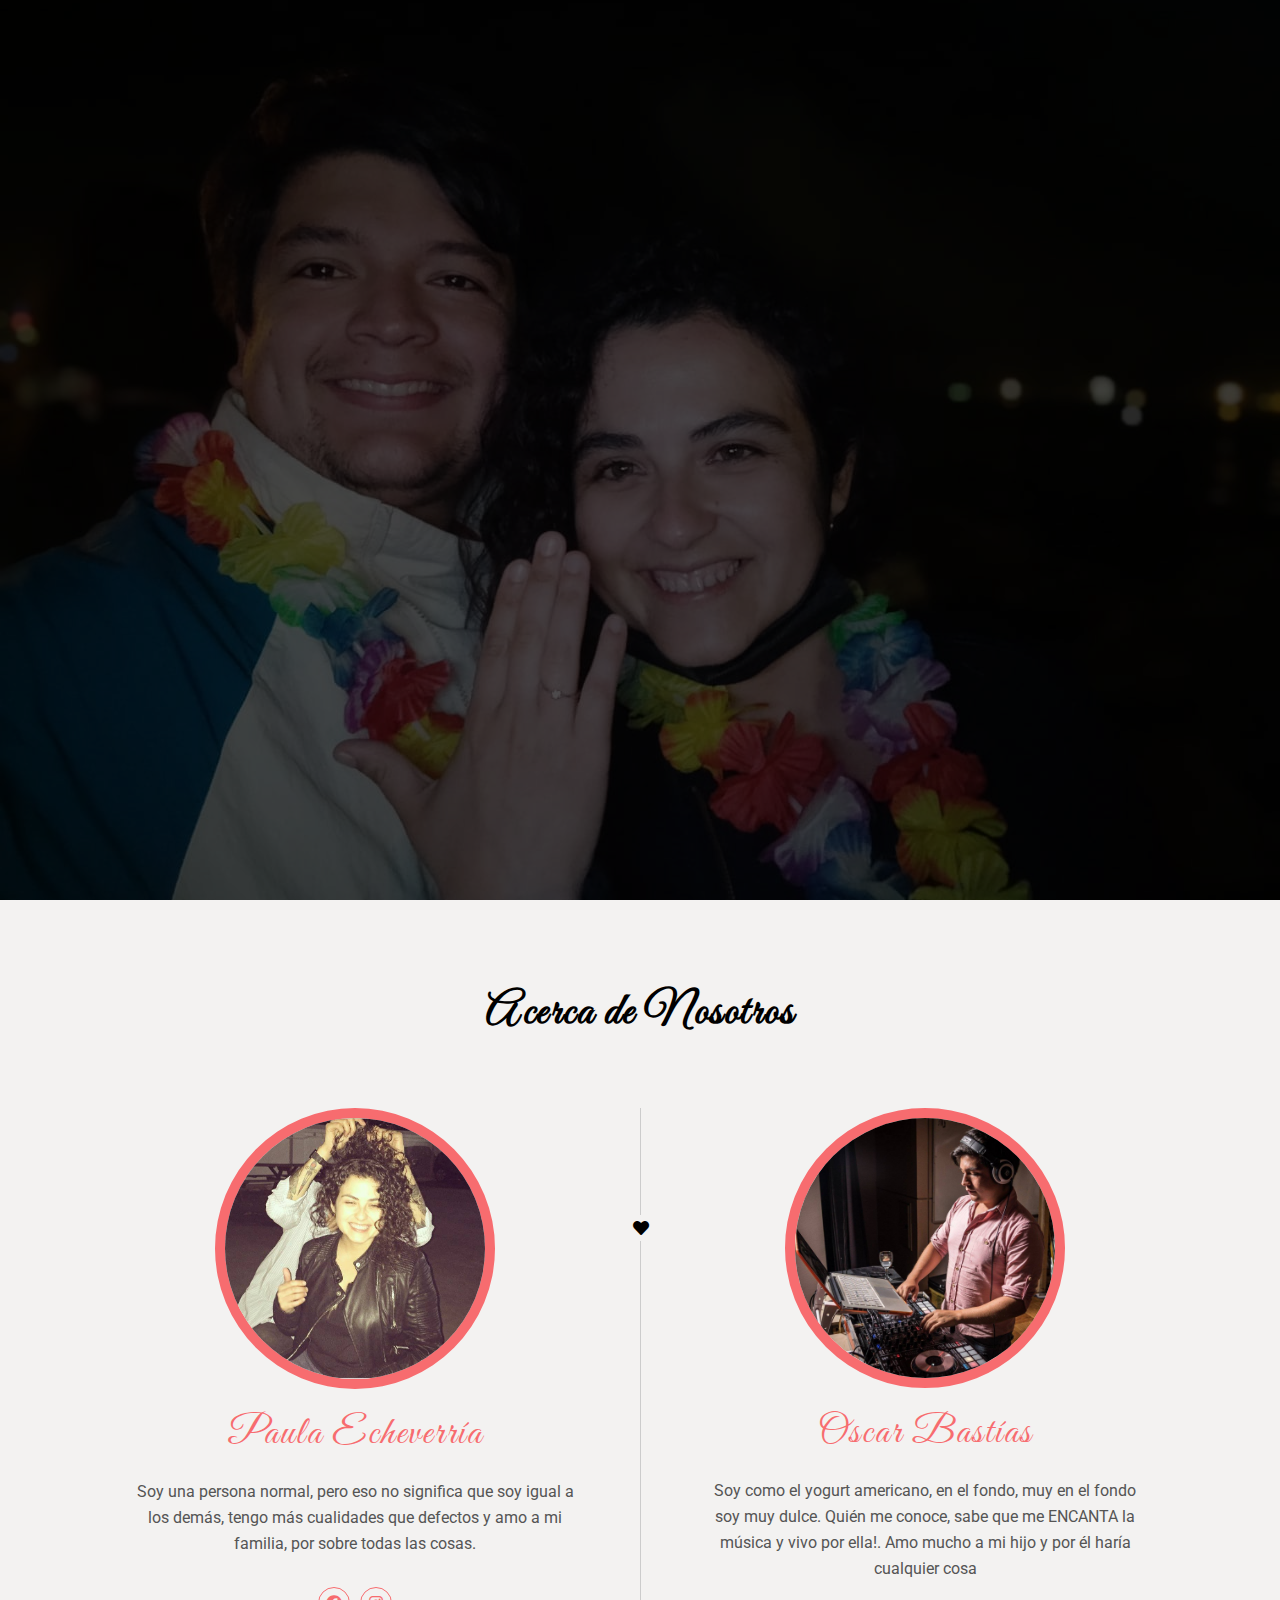
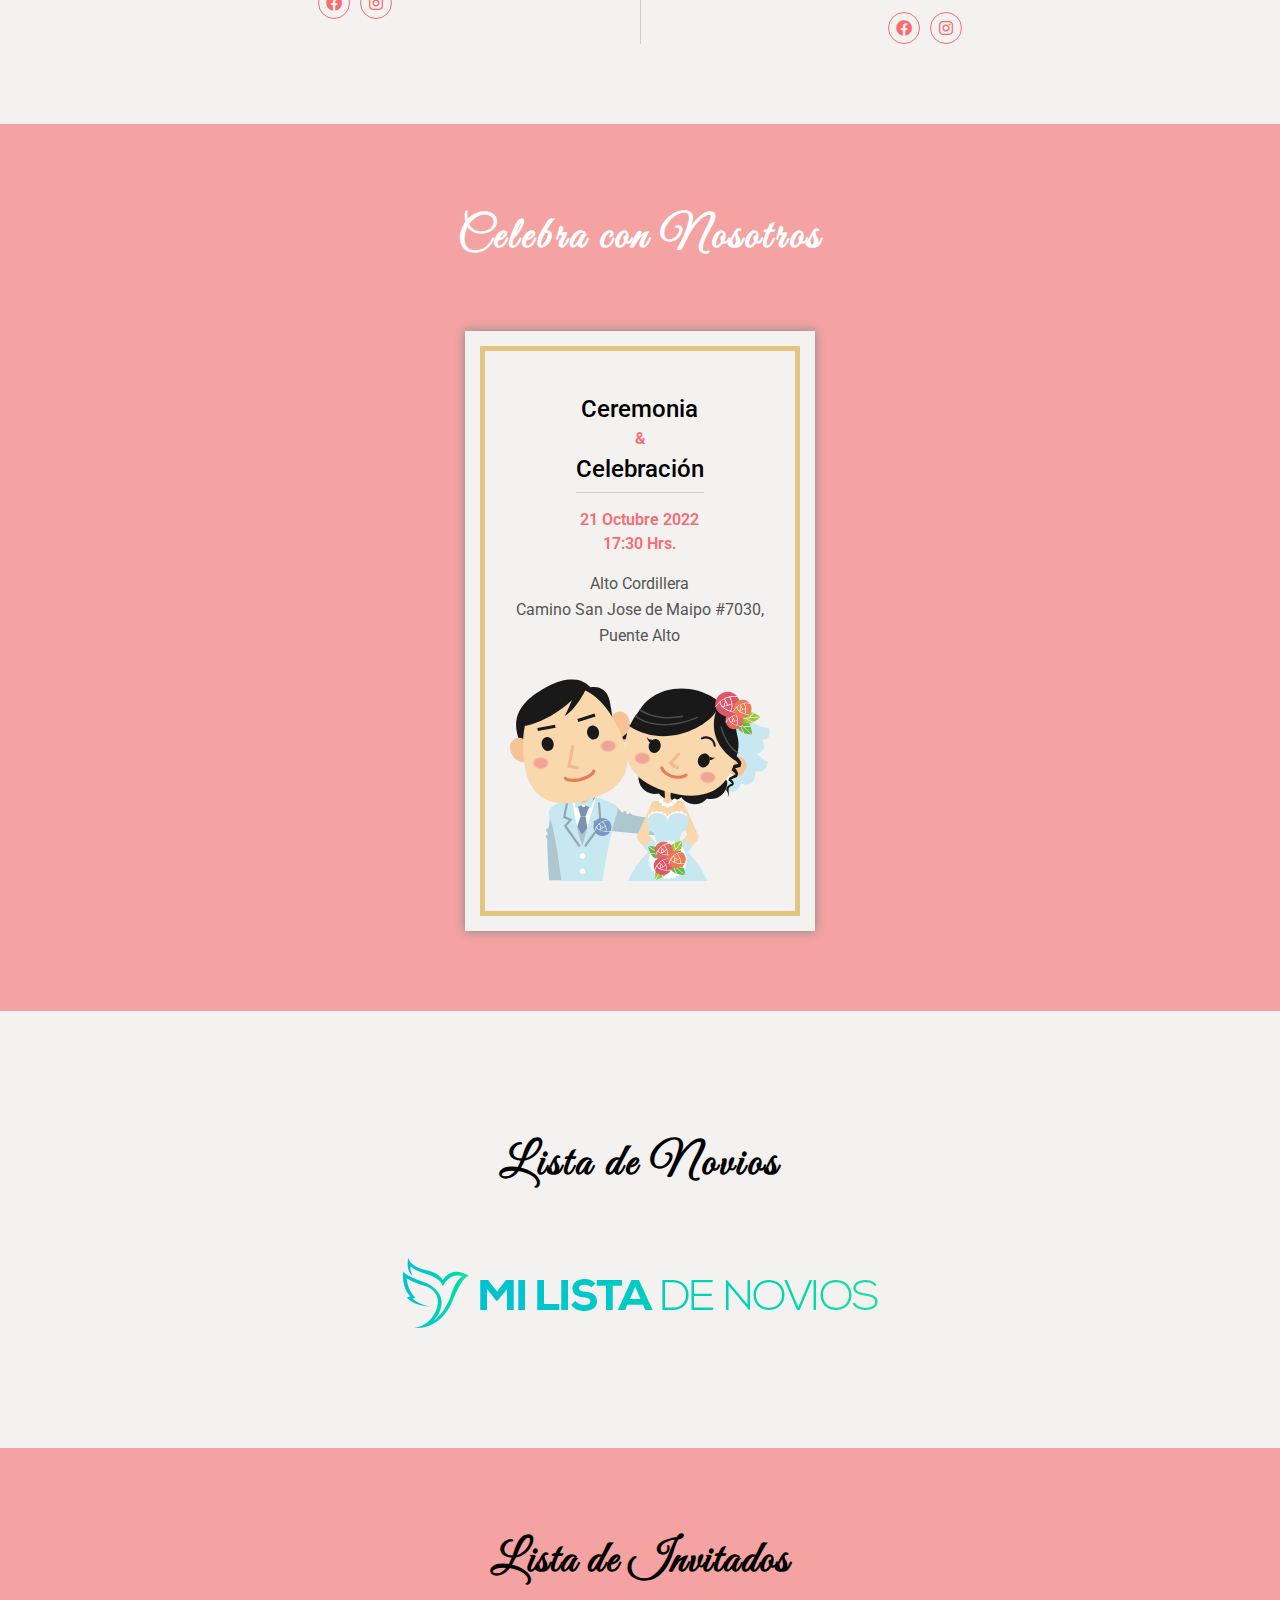
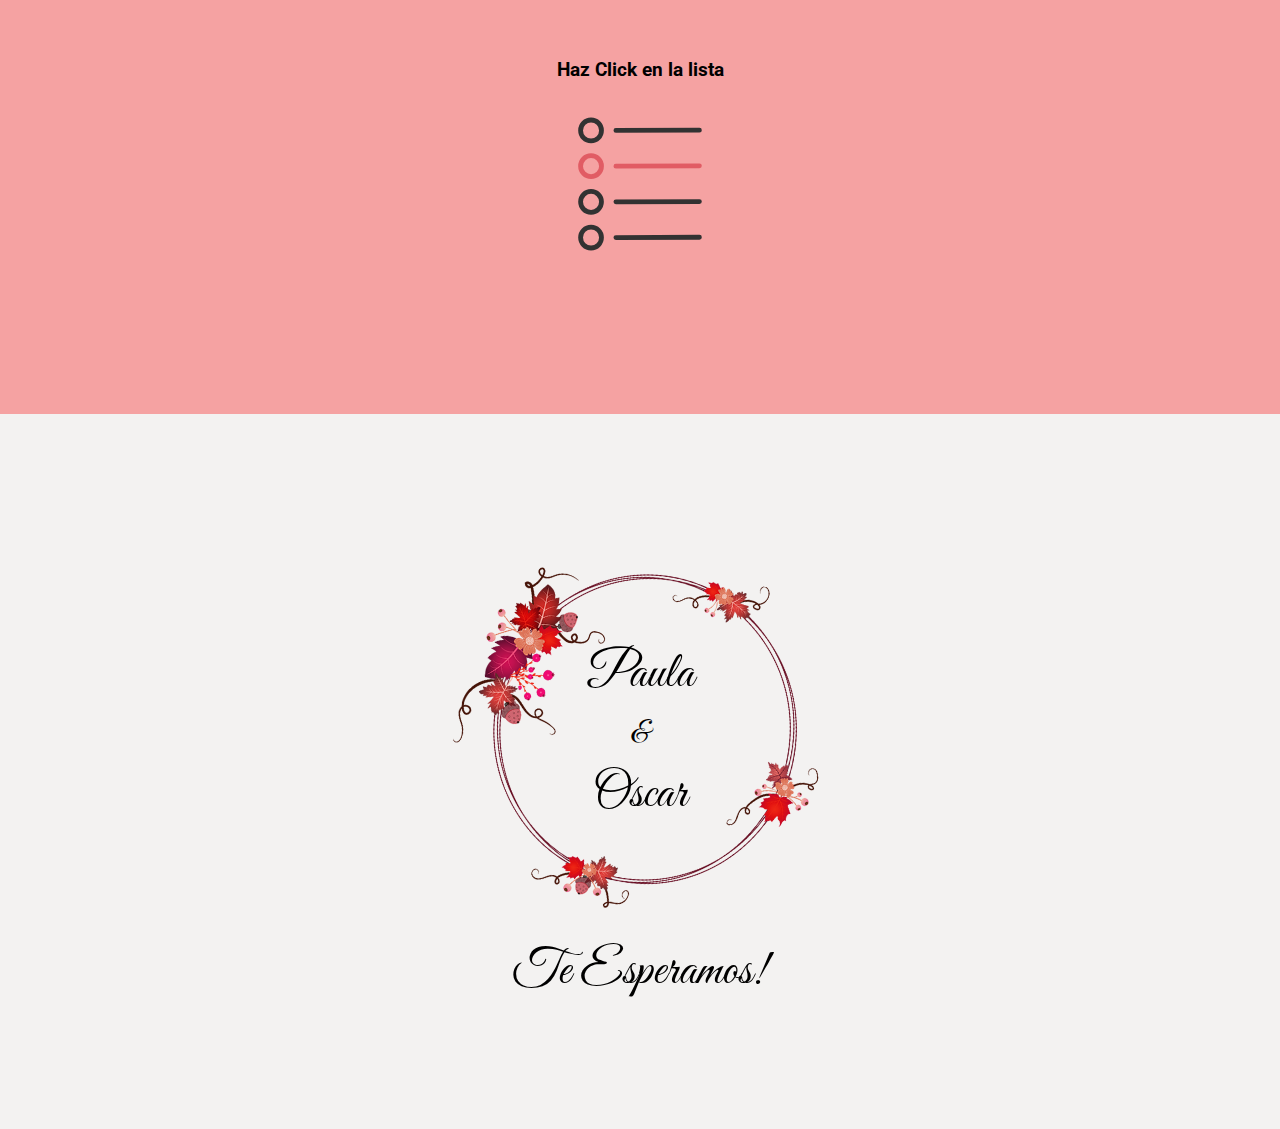
<file: index.html>
<!DOCTYPE html>
<html lang="en">
<head>
    <meta charset="UTF-8">
    <meta http-equiv="X-UA-Compatible" content="IE=edge">
    <meta name="viewport" content="width=device-width, initial-scale=1.0">
    <link rel="stylesheet" type = "text/css" href="assets/css/font-awesome.css">
    <link rel="stylesheet" type = "text/css" href="assets/css/styles.css">
    <link rel="stylesheet" type = "text/css" href="assets/css/responsive.css">
    <link rel="stylesheet" type = "text/css" href="assets/css/pink.css">

    <title>Paula&Oscar</title>
</head>
<body>
    <!-- <header class="header">
        <div class="container">
            <div class="row align-items-center justify-content-between">
                <div class="logo">
                    <a href="index.html"> P & O </a>
                </div>
                <div class="nav">
                    <ul>
                        <li><a href="#" class="active"> Home </a></li>
                        <li><a href="#" > Couple </a></li>
                        <li><a href="#" > Story </a></li>
                        <li><a href="#" > Events </a></li>
                        <li><a href="#" > People </a></li>
                        <li><a href="#" > Gallery </a></li>
                        <li><a href="#" > RSVP </a></li>
                    </ul>
                </div>
            </div>
        </div>
    </header>  -->
    <section class="home-section">
        <div class="slide active" style="background-image: url('assets/images/slides/slide-1.jpg');">
            <div class="container">
                <div class="row align-items-center">
                    <div class="home-content ">
                        <p>¡NOS CASAMOS!</p>
                        <h1> Paula & Oscar</h1>
                        <span> 21|OCT|2022</span>
                    </div>
                </div>
            </div>
        </div>

        <div class="slide " style="background-image: url('assets/images/slides/slide-2.jpg');">
            <div class="container">
                <div class="row align-items-center">
                    <div class="home-content ">
                        <p>¡NOS CASAMOS!</p>
                        <h1> Paula & Oscar</h1>
                        <span> 21|OCT|2022</span>
                    </div>
                </div>
            </div>
        </div>
        <div class="slide" style="background-image: url('assets/images/slides/slide-3.jpg');">
            <div class="container">
                <div class="row align-items-center">
                    <div class="home-content ">
                        <p>¡NOS CASAMOS!</p>
                        <h1> Paula & Oscar</h1>
                        <span> 21|OCT|2022</span>
                    </div>
                </div>
            </div>
        </div>
        <div class="slide" style="background-image: url('assets/images/slides/slide-4.jpg');">
            <div class="container">
                <div class="row align-items-center">
                    <div class="home-content ">
                        <p>¡NOS CASAMOS!</p>
                        <h1> Paula & Oscar</h1>
                        <span> 21|OCT|2022</span>
                    </div>
                </div>
            </div>
        </div>
    </section>
    <section class="couple-section">
        <div class="container">
            <div class="row">
                <div class="section-title">
                    <h2> Acerca de Nosotros</h2>
                </div>
            </div>
            <div class="row">
                <div class="couple">
                    <img src="assets/images/paula.jpg" alt="happy couple">
                    <h3>Paula Echeverría</h3>
                    <p>Soy una persona normal, pero eso no significa que soy igual a los demás, tengo más cualidades que defectos y amo a mi familia, por sobre todas las cosas.</p>
                    <div class="social-links""">
                        <a href="https://www.facebook.com/paula.echeverria.14203" title:"Facebook"> 
                            <i class=" fab fa-facebook"></i>
                        </a>
                        <a href="https://www.instagram.com/pauliiita28/" title:"Instagram"> 
                            <i class=" fab fa-instagram"></i>
                        </a>
                    </div>
                </div>
                
                <div class="couple">
                    <i class="fas fa-heart"></i>
                    <img src="assets/images/oscar.jpg" alt="happy couple">
                    <h3>Oscar Bastías</h3>
                    <p>Soy como el yogurt americano, en el fondo, muy en el fondo soy muy dulce. Quién me conoce, sabe que me ENCANTA la música y vivo por ella!. Amo mucho a mi hijo y por él haría cualquier cosa </p>
                    <div class="social-links""">
                        <a href="https://www.facebook.com/Bastias.Prod/" title:"Facebook"> 
                            <i class=" fab fa-facebook"></i>
                        </a>
                        <a href="https://www.instagram.com/dj__oscar/" title:"Instagram"> 
                            <i class=" fab fa-instagram"></i>
                        </a>
                    </div>
                </div>
              
            </div>
        </div>
    </section>

    <section class="event-section">
        <div class="container">
            <div class="row">
                <div class="section-title">
                    <h2>Celebra con Nosotros</h2>
                </div>
            </div>
            <div class="row justify-content-center">
                <div class="event-item">
                    <div class="event-item-inner">
                        <h3>Ceremonia 
                            <span>&</span> 
                        Celebración</h3>
                        <span class="date">21 Octubre 2022 </span>
                        <span class="time">17:30 Hrs. </span>
                        <p> Alto Cordillera</p>
                        <p> Camino San Jose de Maipo #7030, Puente Alto</p><div class="map-links">
                        <img src="assets/images/icons/couple.svg" alt="event">
                    </div>
                </div>
                
                
            </div>
        
        </div>
    </section>

    <section class="event-desire">
        <div class="container">
            <div class="row">
                <div class="section-title">
                    <h2>Lista de Novios</h2>
                </div>
            </div>
            <div class="row justify-content-center">
                <div class="event-item-logo">
                    <div class="event-item-inner">
                        <a href="https://milistadenovios.cl/lista/OscaryPaula" title:"Lista de Regalo"> 
                            <img src="assets/images/logo.png" alt="gift" >
                        </a>
                    </div>
                </div>
                
                
            </div>
        
        </div>
    </section>

    <section class="event-invitacion">
        <div class="container">
            <div class="row">
                <div class="section-title">
                    <h2>Lista de Invitados</h2>
                </div>
            </div>
            <div class="row justify-content-center"
            style="padding-bottom: 50px">
                <div class="event-item-logo">
                    <div class="event-item-inner">
                        <h3>Haz Click en la lista</h3>
                        <a href="https://docs.google.com/forms/d/e/1FAIpQLSekEqvdDOrD2mkvOLogxhzv_TlWVxEIXkp6mPEQ_Ql1bZ0R6g/viewform" title:"Lista de Regalo"> 
                            <img src="assets/images/icons/liste2.svg" alt="gift" >
                        </a>
                    </div>
                </div>
                
                
            </div>
        
        </div>
    </section>

    <footer class="footer">
        <div class="container">
            <div class="row">
                <div class="footer-content">
                    <div class="couple-name">
                        <img src="assets/images/flower-circle.png" alt="wedding-couple">
                        <h2>Paula
                            <span>&</span>
                            Oscar
                        </h2>
                    </div>
                    <p>Te Esperamos!</p>
                </div>
            </div>
        </div>


    </footer>
<script src="assets/js/jquery.min.js"></script>
<script src="assets/js/main.js"></script>


</body>
</html>
</file>
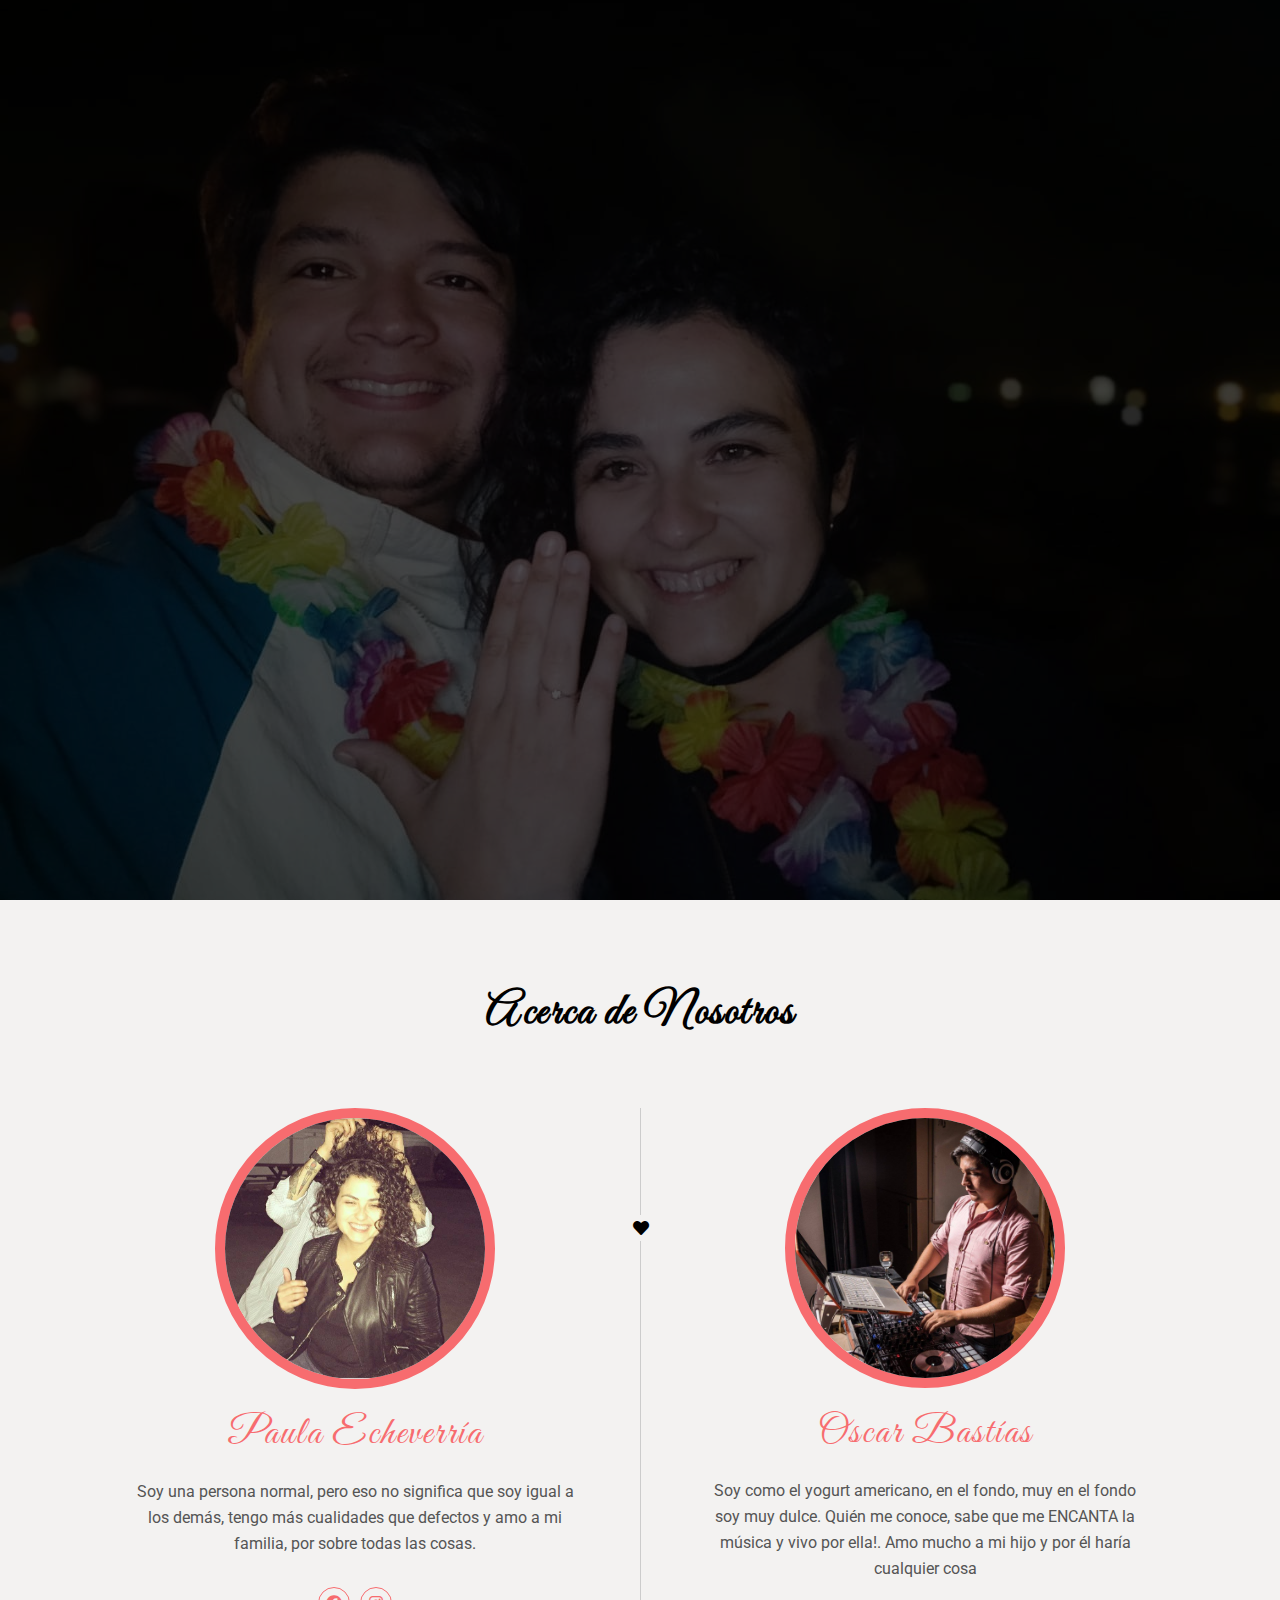
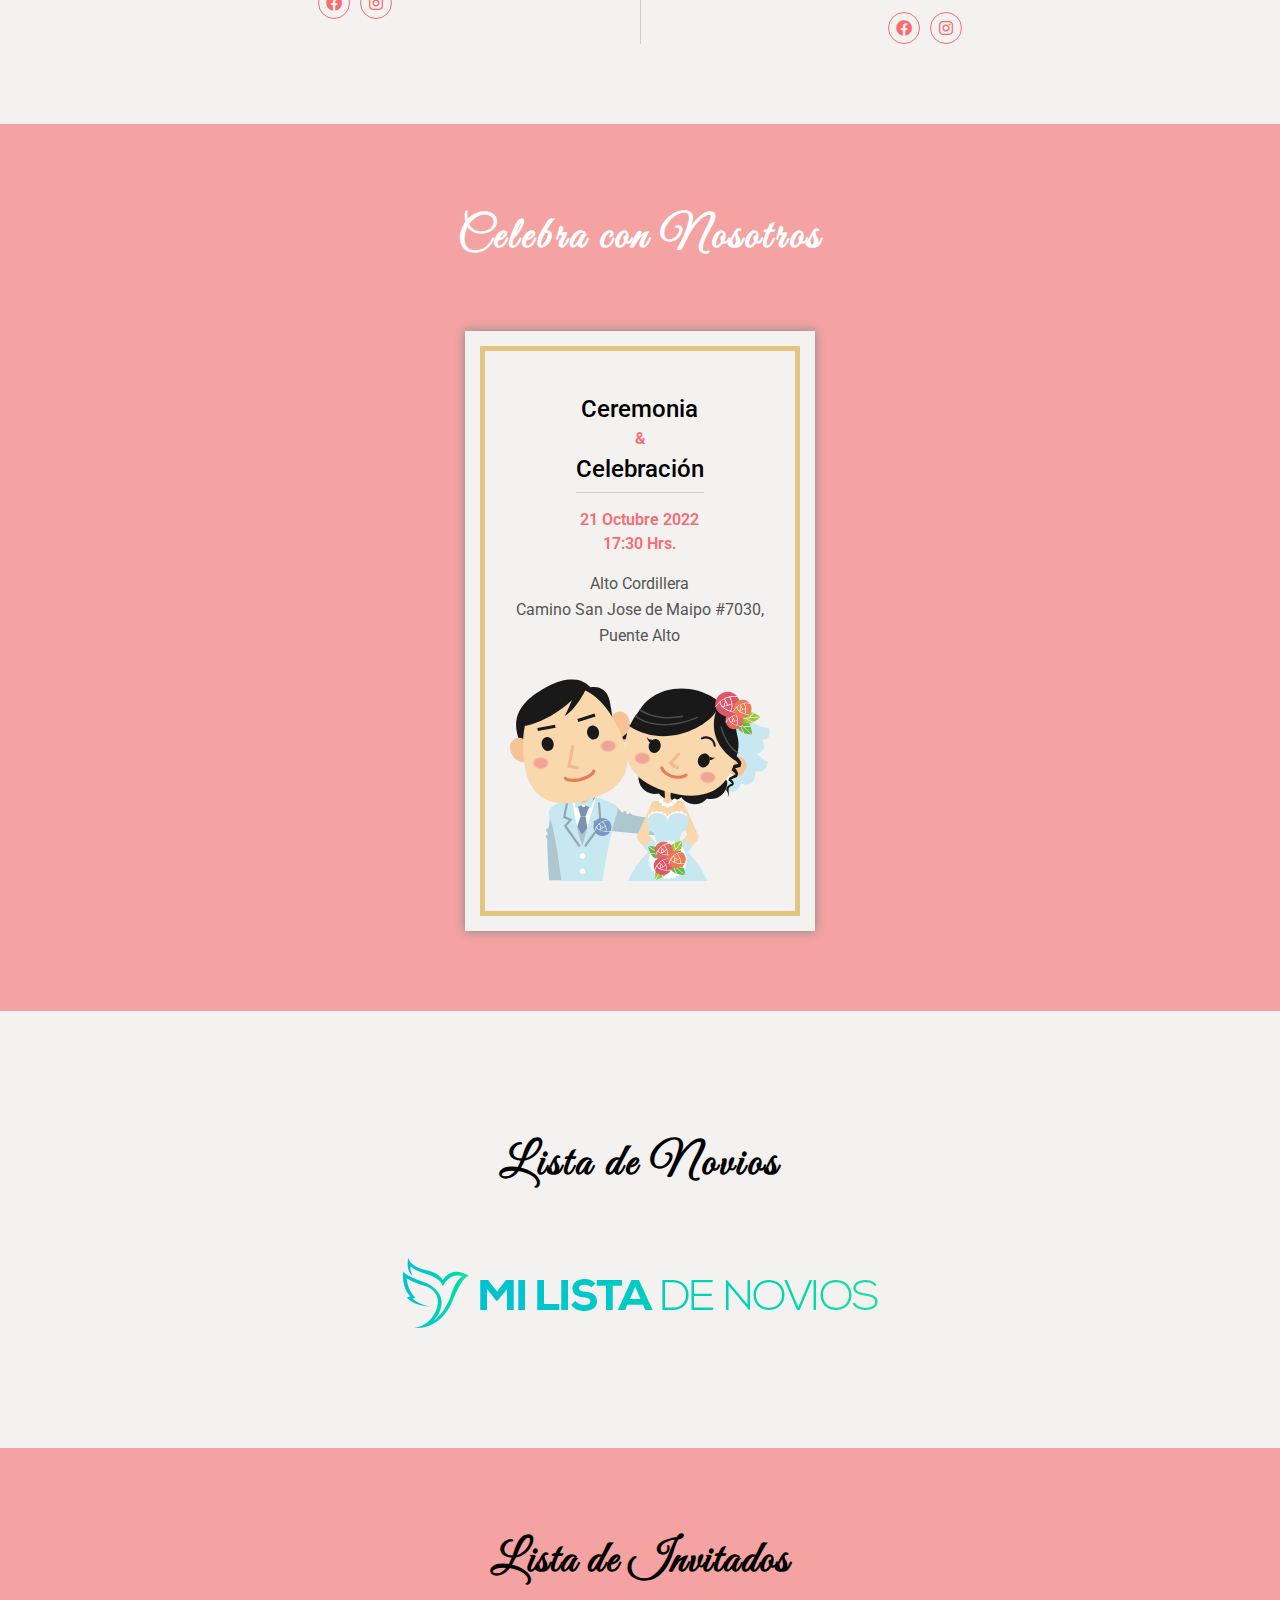
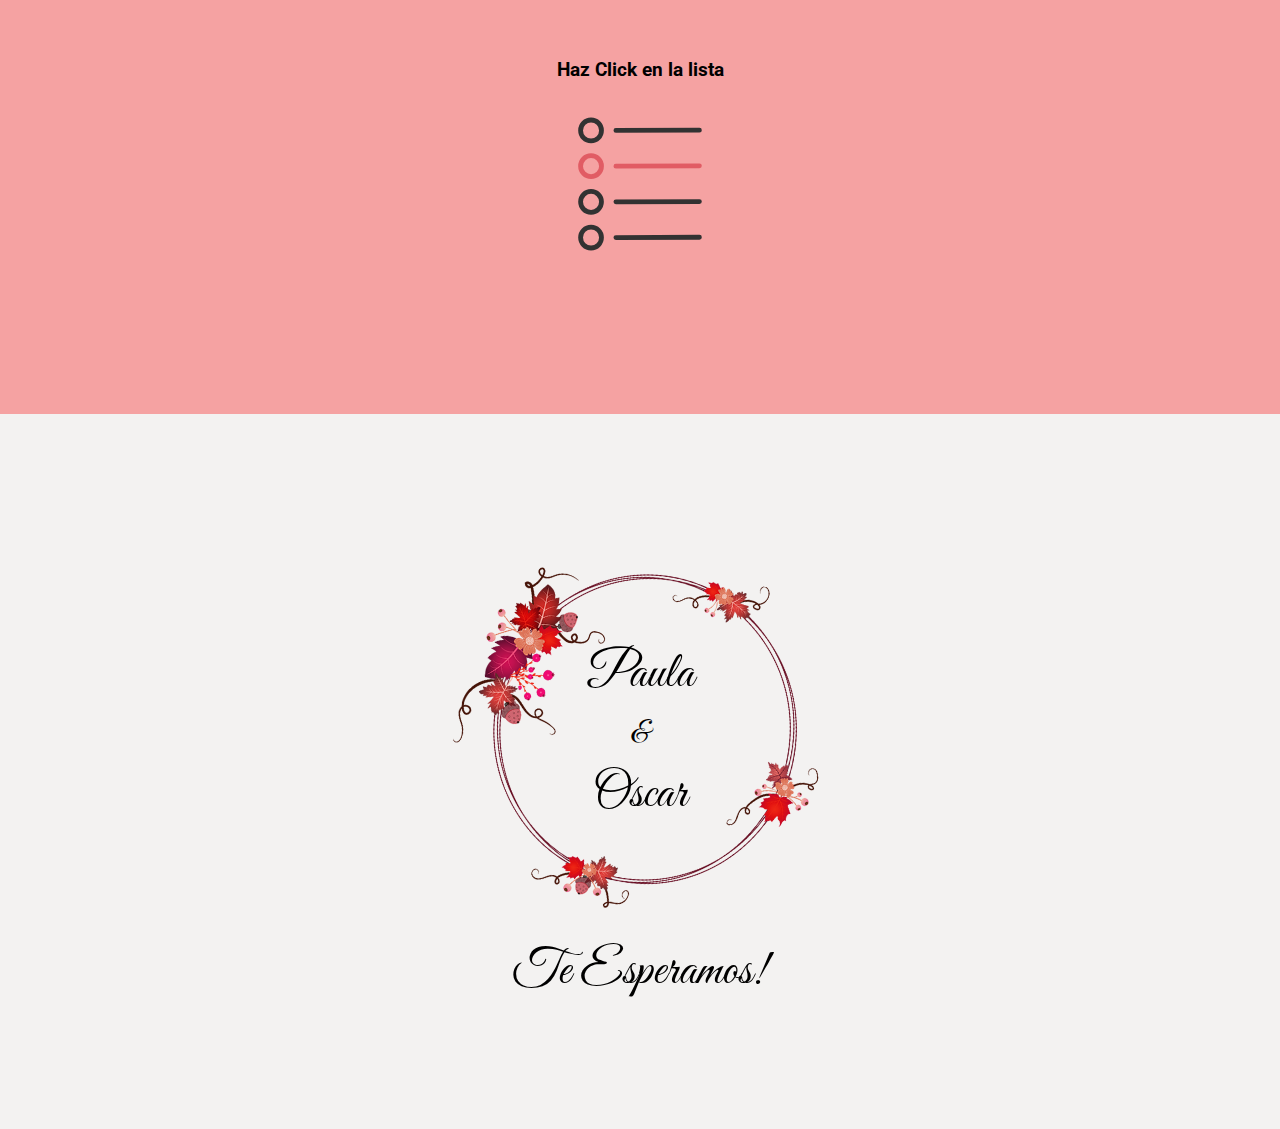
<file: Index_single.html>
<!DOCTYPE html>
<html lang="en">
<head>
    <meta charset="UTF-8">
    <meta http-equiv="X-UA-Compatible" content="IE=edge">
    <meta name="viewport" content="width=device-width, initial-scale=1.0">
    <link rel="stylesheet" type = "text/css" href="assets/css/font-awesome.css">
    <link rel="stylesheet" type = "text/css" href="assets/css/styles.css">
    <link rel="stylesheet" type = "text/css" href="assets/css/responsive.css">
    <link rel="stylesheet" type = "text/css" href="assets/css/pink.css">

    <title>Paula&Oscar</title>
</head>
<body>
    <!-- <header class="header">
        <div class="container">
            <div class="row align-items-center justify-content-between">
                <div class="logo">
                    <a href="index.html"> P & O </a>
                </div>
                <div class="nav">
                    <ul>
                        <li><a href="#" class="active"> Home </a></li>
                        <li><a href="#" > Couple </a></li>
                        <li><a href="#" > Story </a></li>
                        <li><a href="#" > Events </a></li>
                        <li><a href="#" > People </a></li>
                        <li><a href="#" > Gallery </a></li>
                        <li><a href="#" > RSVP </a></li>
                    </ul>
                </div>
            </div>
        </div>
    </header>  -->
    <section class="home-section">
        <div class="slide active" style="background-image: url('assets/images/slides/slide-1.jpg');">
            <div class="container">
                <div class="row align-items-center">
                    <div class="home-content ">
                        <p>¡NOS CASAMOS!</p>
                        <h1> Paula & Oscar</h1>
                        <span> 21|OCT|2022</span>
                    </div>
                </div>
            </div>
        </div>

        <div class="slide " style="background-image: url('assets/images/slides/slide-2.jpg');">
            <div class="container">
                <div class="row align-items-center">
                    <div class="home-content ">
                        <p>¡NOS CASAMOS!</p>
                        <h1> Paula & Oscar</h1>
                        <span> 21|OCT|2022</span>
                    </div>
                </div>
            </div>
        </div>
        <div class="slide" style="background-image: url('assets/images/slides/slide-3.jpg');">
            <div class="container">
                <div class="row align-items-center">
                    <div class="home-content ">
                        <p>¡NOS CASAMOS!</p>
                        <h1> Paula & Oscar</h1>
                        <span> 21|OCT|2022</span>
                    </div>
                </div>
            </div>
        </div>
        <div class="slide" style="background-image: url('assets/images/slides/slide-4.jpg');">
            <div class="container">
                <div class="row align-items-center">
                    <div class="home-content ">
                        <p>¡NOS CASAMOS!</p>
                        <h1> Paula & Oscar</h1>
                        <span> 21|OCT|2022</span>
                    </div>
                </div>
            </div>
        </div>
    </section>
    <section class="couple-section">
        <div class="container">
            <div class="row">
                <div class="section-title">
                    <h2> Acerca de Nosotros</h2>
                </div>
            </div>
            <div class="row">
                <div class="couple">
                    <img src="assets/images/paula.jpg" alt="happy couple">
                    <h3>Paula Echeverría</h3>
                    <p>Soy una persona normal, pero eso no significa que soy igual a los demás, tengo más cualidades que defectos y amo a mi familia, por sobre todas las cosas.</p>
                    <div class="social-links""">
                        <a href="https://www.facebook.com/paula.echeverria.14203" title:"Facebook"> 
                            <i class=" fab fa-facebook"></i>
                        </a>
                        <a href="https://www.instagram.com/pauliiita28/" title:"Instagram"> 
                            <i class=" fab fa-instagram"></i>
                        </a>
                    </div>
                </div>
                
                <div class="couple">
                    <i class="fas fa-heart"></i>
                    <img src="assets/images/oscar.jpg" alt="happy couple">
                    <h3>Oscar Bastías</h3>
                    <p>Soy como el yogurt americano, en el fondo, muy en el fondo soy muy dulce. Quién me conoce, sabe que me ENCANTA la música y vivo por ella!. Amo mucho a mi hijo y por él haría cualquier cosa </p>
                    <div class="social-links""">
                        <a href="https://www.facebook.com/Bastias.Prod/" title:"Facebook"> 
                            <i class=" fab fa-facebook"></i>
                        </a>
                        <a href="https://www.instagram.com/dj__oscar/" title:"Instagram"> 
                            <i class=" fab fa-instagram"></i>
                        </a>
                    </div>
                </div>
              
            </div>
        </div>
    </section>

    <section class="event-section">
        <div class="container">
            <div class="row">
                <div class="section-title">
                    <h2>Celebra con Nosotros</h2>
                </div>
            </div>
            <div class="row justify-content-center">
                <div class="event-item">
                    <div class="event-item-inner">
                        <h3>Ceremonia 
                            <span>&</span> 
                        Celebración</h3>
                        <span class="date">21 Octubre 2022 </span>
                        <span class="time">17:30 Hrs. </span>
                        <p> Alto Cordillera</p>
                        <p> Camino San Jose de Maipo #7030, Puente Alto</p><div class="map-links">
                        <img src="assets/images/icons/couple.svg" alt="event">
                    </div>
                </div>
                
                
            </div>
        
        </div>
    </section>

    <section class="event-desire">
        <div class="container">
            <div class="row">
                <div class="section-title">
                    <h2>Lista de Novios</h2>
                </div>
            </div>
            <div class="row justify-content-center">
                <div class="event-item-logo">
                    <div class="event-item-inner">
                        <a href="https://milistadenovios.cl/lista/OscaryPaula" title:"Lista de Regalo"> 
                            <img src="assets/images/logo.png" alt="gift" >
                        </a>
                    </div>
                </div>
                
                
            </div>
        
        </div>
    </section>

    <section class="event-invitacion">
        <div class="container">
            <div class="row">
                <div class="section-title">
                    <h2>Lista de Invitados</h2>
                </div>
            </div>
            <div class="row justify-content-center"
            style="padding-bottom: 50px">
                <div class="event-item-logo">
                    <div class="event-item-inner">
                        <h3>Haz Click en la lista</h3>
                        <a href="https://docs.google.com/forms/d/e/1FAIpQLSd_b2XQryPcXC3VeI3dCEdj80mtUknP7Sl70yrdC5MpWAZ1ow/viewform?usp=sf_link" title:"Lista de Regalo"> 
                            <img src="assets/images/icons/liste2.svg" alt="gift" >
                        </a>
                    </div>
                </div>
                
                
            </div>
        
        </div>
    </section>

    <footer class="footer">
        <div class="container">
            <div class="row">
                <div class="footer-content">
                    <div class="couple-name">
                        <img src="assets/images/flower-circle.png" alt="wedding-couple">
                        <h2>Paula
                            <span>&</span>
                            Oscar
                        </h2>
                    </div>
                    <p>Te Esperamos!</p>
                </div>
            </div>
        </div>


    </footer>
<script src="assets/js/jquery.min.js"></script>
<script src="assets/js/main.js"></script>


</body>
</html>
</file>
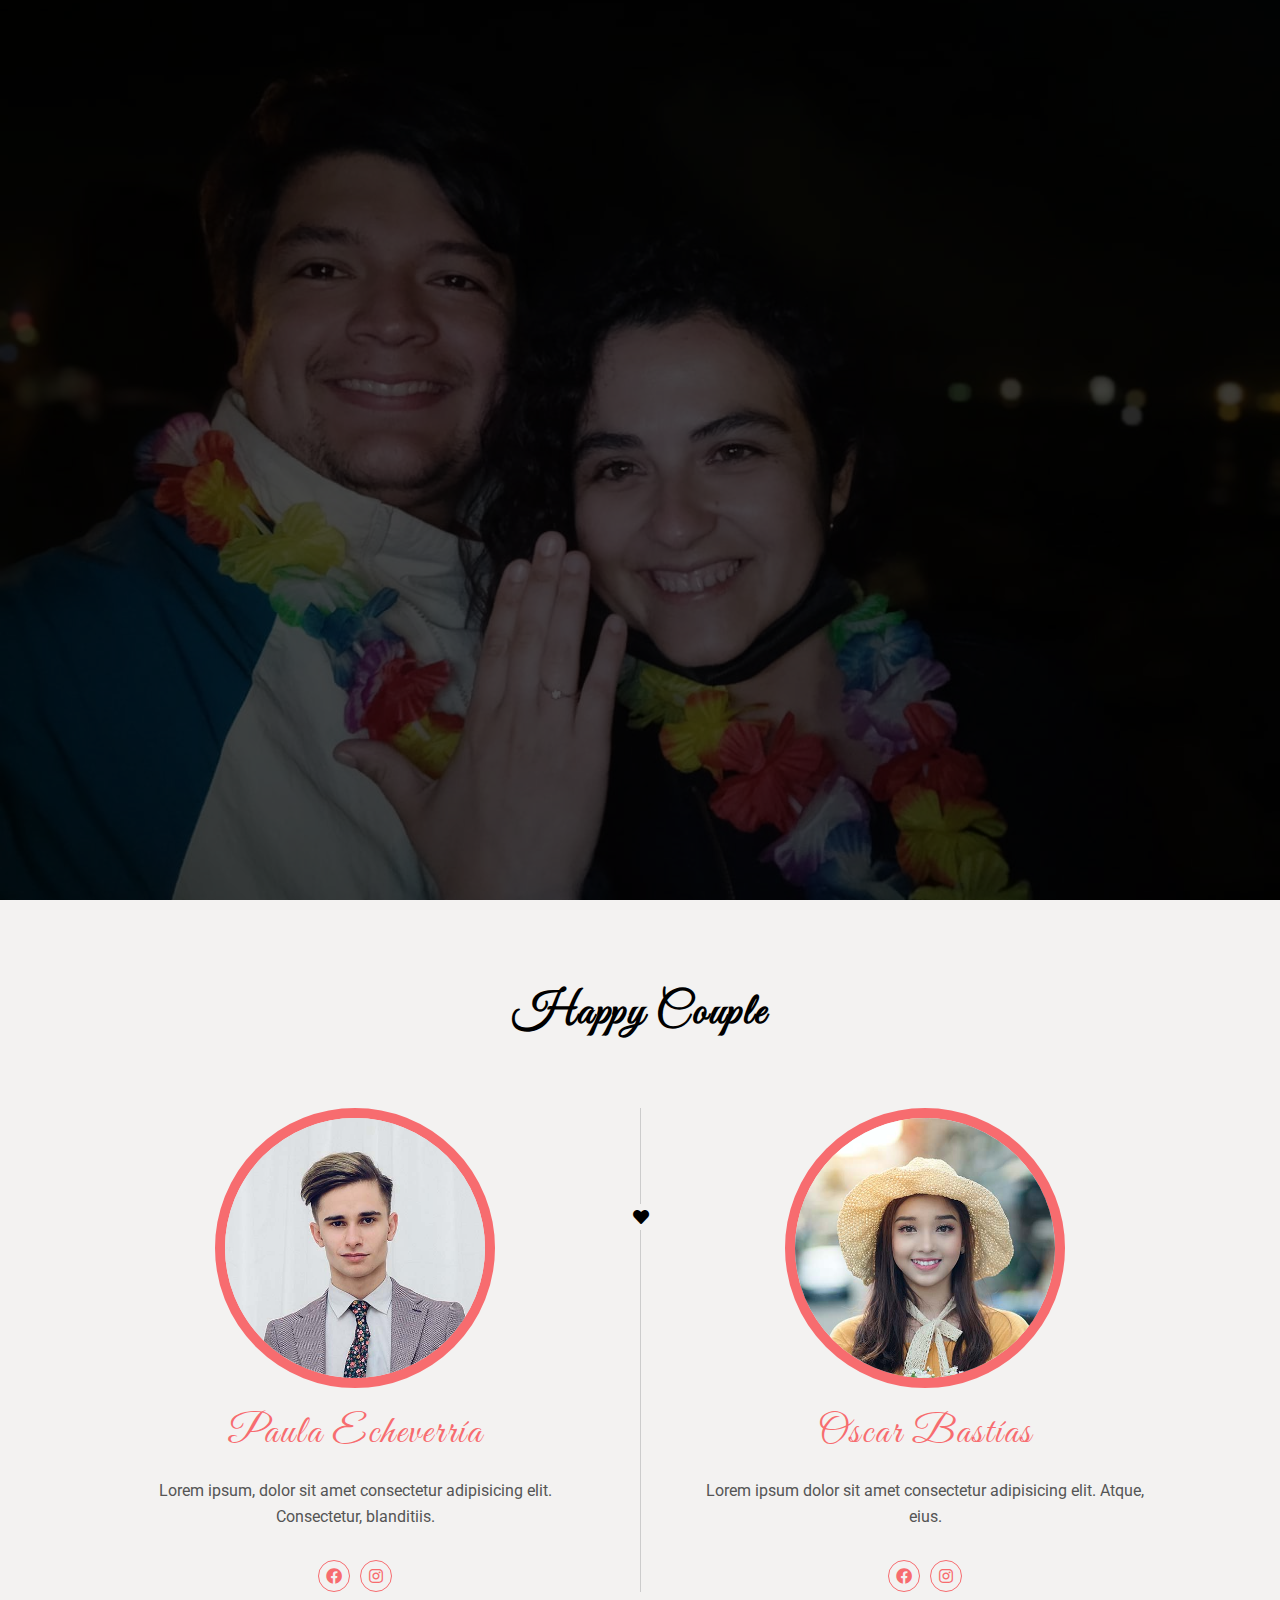
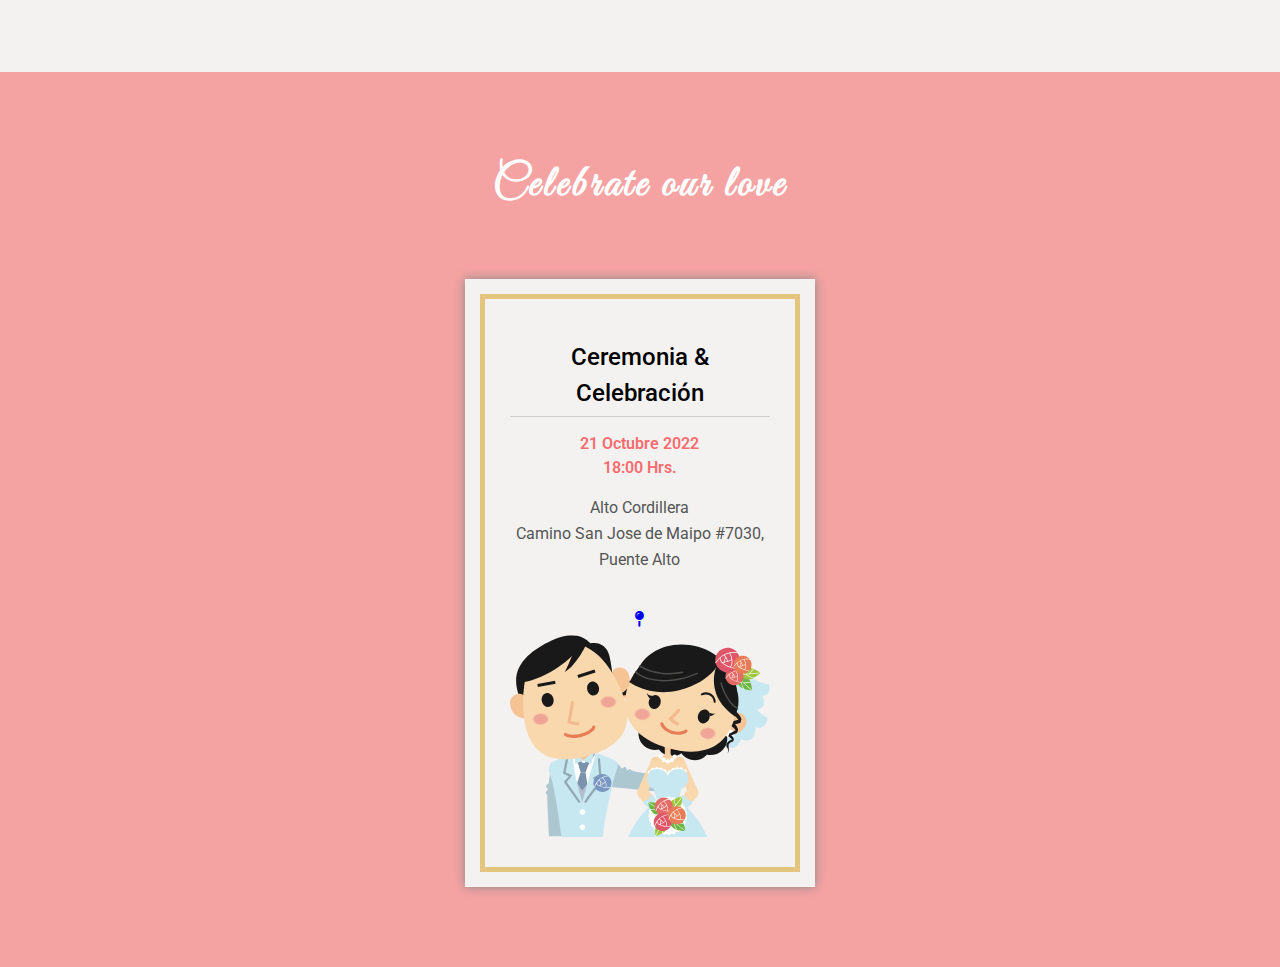
<file: prueba.html>
<!DOCTYPE html>
<html lang="en">
<head>
    <meta charset="UTF-8">
    <meta http-equiv="X-UA-Compatible" content="IE=edge">
    <meta name="viewport" content="width=device-width, initial-scale=1.0">
    <link rel="stylesheet" type = "text/css" href="assets/css/font-awesome.css">
    <link rel="stylesheet" type = "text/css" href="assets/css/styles.css">
    <link rel="stylesheet" type = "text/css" href="assets/css/responsive.css">
    <link rel="stylesheet" type = "text/css" href="assets/css/pink.css">

    <title>Paula&Oscar</title>
</head>
<body>
    <!-- <header class="header">
        <div class="container">
            <div class="row align-items-center justify-content-between">
                <div class="logo">
                    <a href="index.html"> P & O </a>
                </div>
                <div class="nav">
                    <ul>
                        <li><a href="#" class="active"> Home </a></li>
                        <li><a href="#" > Couple </a></li>
                        <li><a href="#" > Story </a></li>
                        <li><a href="#" > Events </a></li>
                        <li><a href="#" > People </a></li>
                        <li><a href="#" > Gallery </a></li>
                        <li><a href="#" > RSVP </a></li>
                    </ul>
                </div>
            </div>
        </div>
    </header>  -->
    <section class="home-section">
        <div class="slide active" style="background-image: url('assets/images/slides/slide-1.jpg');">
            <div class="container">
                <div class="row align-items-center">
                    <div class="home-content ">
                        <p>¡NOS CASAMOS!</p>
                        <h1> Paula & Oscar</h1>
                        <span> 21|OCT|2022</span>
                    </div>
                </div>
            </div>
        </div>

        <div class="slide " style="background-image: url('assets/images/slides/slide-2.jpg');">
            <div class="container">
                <div class="row align-items-center">
                    <div class="home-content ">
                        <p>¡NOS CASAMOS!</p>
                        <h1> Paula & Oscar</h1>
                        <span> 21|OCT|2022</span>
                    </div>
                </div>
            </div>
        </div>

        <div class="slide" style="background-image: url('assets/images/slides/slide-3.jpg');">
            <div class="container">
                <div class="row align-items-center">
                    <div class="home-content ">
                        <p>¡NOS CASAMOS!</p>
                        <h1> Paula & Oscar</h1>
                        <span> 21|OCT|2022</span>
                    </div>
                </div>
            </div>
        </div>
    </section>
    <section class="couple-section">
        <div class="container">
            <div class="row">
                <div class="section-title">
                    <h2> Happy Couple</h2>
                </div>
            </div>
            <div class="row">
                <div class="couple">
                    <img src="assets/images/groom.jpg" alt="happy couple">
                    <h3>Paula Echeverría</h3>
                    <p>Lorem ipsum, dolor sit amet consectetur adipisicing elit. Consectetur, blanditiis.</p>
                    <div class="social-links""">
                        <a href="#" title:"Facebook"> 
                            <i class=" fab fa-facebook"></i>
                        </a>
                        <a href="#" title:"Instagram"> 
                            <i class=" fab fa-instagram"></i>
                        </a>
                    </div>
                </div>
                
                <div class="couple">
                    <i class="fas fa-heart"></i>
                    <img src="assets/images/bride.jpg" alt="happy couple">
                    <h3>Oscar Bastías</h3>
                    <p>Lorem ipsum dolor sit amet consectetur adipisicing elit. Atque, eius.</p>
                    <div class="social-links""">
                        <a href="#" title:"Facebook"> 
                            <i class=" fab fa-facebook"></i>
                        </a>
                        <a href="#" title:"Instagram"> 
                            <i class=" fab fa-instagram"></i>
                        </a>
                    </div>
                </div>
              
            </div>
        </div>
    </section>

    <section class="event-section">
        <div class="container">
            <div class="row">
                <div class="section-title">
                    <h2>Celebrate our love</h2>
                </div>
            </div>
            <div class="row justify-content-center">
                <div class="event-item">
                    <div class="event-item-inner">
                        <h3>Ceremonia & Celebración</h3>
                        <span class="date">21 Octubre 2022 </span>
                        <span class="time">18:00 Hrs. </span>
                        <p> Alto Cordillera</p>
                        <p> Camino San Jose de Maipo #7030, Puente Alto</p>
                        <div class="map-links">
                            <a href="#" title:"Ubicación"> 
                                <i class="fa fa-map-pin" aria-hidden="true"></i>
                            </a>
                        </div>
                        <img src="assets/images/icons/couple.svg" alt="event">
                    </div>
                </div>
            </div>
        </div>
    </section>
<script src="assets/js/jquery.min.js"></script>
<script src="assets/js/main.js"></script>


</body>
</html>
</file>
<file: assets/css/styles.css>
@import url('https://fonts.googleapis.com/css2?family=Great+Vibes&family=Roboto:wght@100;400;700&display=swap');

body{
    margin:0;
    line-height: 1.5;
    font-size: 16px;
    font-weight: 400 ;
    background-color: #f3f2f1

}
*:not(i){
    font-family: 'Roboto', sans-serif;

}
*{
    margin: 0;
    padding: 0;
    box-sizing: border-box;
}
a{
    text-decoration: none;
}

:before,:after{
    box-sizing: border-box;
}

img{
    max-width: 100%;
    vertical-align: middle;

}
.container{
    max-width: 1140px;
    margin: auto;
}
header,
section,
footer{
    display: block;
    width: 100%;
}
.row{
    display: flex;
    flex-wrap: wrap;
}
.justify-content-between{
    justify-content: space-between;
}
.justify-content-center{
    justify-content: center;
}
.align-items-center{
    align-items: center;
}
.section-title{
    flex: 0 0 100%;
    max-width: 100%;
    padding:0 15px;
    text-align: center;
    margin-bottom: 60px;
}
.section-title  h2{
   font-size:45px;
   color:#000000;
   font-weight: 700;
   font-family: 'Great Vibes', cursive;
   letter-spacing: 1.5px;
}
.header{
    position: absolute;
    width: 100%;
    left: 0;
    top: 0;
    z-index: 99;
    border-bottom: 1px solid rgba(255,255,255,0.1);
}
.header .logo{  
    padding: 0 15px;
}
.header .logo a{
    font-size:30px;
    color: #ffffff;
    font-weight: bold;
    font-family: 'Great Vibes', cursive;
    letter-spacing: 6px;
    text-transform: uppercase;
    

}


.header .nav{
    padding: 0 15px;
}

.header .nav ul{
    list-style: none;
    margin: 0;
    padding: 0;
}

.header .nav ul li{
    display: inline-block;
    margin-left: 30px;
}
.header .nav ul li a{
    display: block;
    padding: 25px 0;
    color:#ffffff;
    font-size: 15px;
    font-family: 'Roboto', sans-serif;
    text-decoration: none;
    transition: color 0.6s ease;
}


.home-section{
    min-height: 100vh;
    position: relative;
}


.home-section .slide{
    background-position: center;
    background-size: cover;
    position: absolute;
    z-index: 1;
    left: 0;
    top: 0;
    width: 100%;
    height: 100%;
    opacity: 0;
    visibility: hidden;
    transition: all 1s ease-in-out;
}
.home-section .slide.active{
    opacity: 1;
    visibility: visible;
}

.home-section .slide:before{
    content: '';
    position: absolute;
    left: 0;
    top: 0;
    width: 100%;
    height: 100%;
    background-color: rgba(0,0,0,0.7);
    z-index: -1;

     
}
.home-section .row{
    min-height: 100vh;
}
.home-section .home-content{
    flex: 0 0 100%;
    max-width: 100%;
    padding: 0 15px;
    text-align: center;
}

.home-section .home-content p {
    font-size: 24px;
    color:#ffffff;
    margin: 0 0 15px;
    letter-spacing: 6px
}
.home-section .slide.active .home-content p{
    opacity: 0;
    animation: fadeInTop 1s ease forwards;
}

@keyframes fadeInTop {
    0%{ 
        transform: translateY(-50px);
    }
    100%{
        opacity: 1;
        transform: translateY(0px);
    }
    
}

.home-section .home-content h1{
    font-size: 150px;
    color:#ffffff;
    margin: 0 ;
    font-weight: normal;
    font-family: 'Great Vibes', cursive;
}

.home-section .slide.active .home-content h1 {
    opacity: 0;
    animation: fadeInTop 1s ease forwards;
    animation-delay: 0.5s;
}
.home-section .home-content span{
    font-size: 30px;
    color:#ffffff;
    display: inline-block ;
    letter-spacing: 2px
}

.home-section .slide.active .home-content span{
    opacity: 0;
    animation: fadeInTop 1s ease forwards;
    animation-delay: 1s;

}
.couple-section{
    padding: 80px 0 80px;
}
.couple-section .couple{
    flex:0 0 50%;
    max-width: 50%;
    padding: 0 60px;
    text-align: center;
    position: relative;
}

.couple-section .couple:nth-child(2):before{
    content: "";
    position: absolute;
    left: 0;
    top: 0;
    width: 1px;
    height: 100%;
    background-color:#cccccc; 

}
.couple-section .couple i.fa-heart{
    position: absolute;
    left: -15px;
    width: 31px;
    background-color:#f3f2f1;
    padding: 5px;
    text-align: center;
    font-size:20 px;
    top:20%;
}


.couple-section .couple img{
    max-width: 280px;
    width: 100%;
    border-radius: 50%;
    border:10px solid transparent;

}
.couple-section .couple h3{
   font-size: 40px;
   margin: 15px 0 ;
   font-family: 'Great Vibes',cursive;
   font-weight: normal;
   letter-spacing: 2px;
   

}
.couple-section .couple p{
    font-size: 16px;
    line-height: 26px;
    color:#555555

}

.couple-section .social-links{
    padding-top:30px;
}
.couple-section .social-links a{
    display: inline-block;
    margin: 0 3px;
}
.couple-section .social-links a i{
    height:32px;
    width:32px;
    line-height: 30px;
    border: 1px solid transparent;
    text-align: center;
    display: block;
    border-radius: 50%;
    transition: all 0.5s ease;
}
.couple-section .social-links a:hover i{
    color: #f3f2f1
}

/* TAJERA DE INVITACION */
.event-section{
    padding:80px 0 80px;
}
.event-invitacion{

    padding:80px 0 80px;

}

.event-section .section-title h2{
    color: #ffffff;
    letter-spacing:3px;
    color: #ffffff;

}

.event-section .event-item{
    flex: 0 0 33.33%;
    max-width: 33.33%;
    padding: 0 15px;
    display: flex;
    flex-wrap: wrap;

}
.event-section .event-item-inner{
    background:#f3f2f1ff;
    padding: 60px 45px 50px;
    text-align: center;
    box-shadow: 0 0 10px #888888;
    flex:0 0 100%;
    max-width: 100%;
    position: relative;
}

.event-section .event-item-inner:before{
    content: "";
    position: absolute;
    left: 15px;
    top:15px;
    right: 15px;
    bottom: 15px;
    border: 5px solid #e4c57f;
}

.event-section .event-item-inner h3{
    color:#000000;
    font-weight: 500;
    font-size: 24px;
    margin: 0 0 15px;
    text-transform: capitalize;
    border-bottom: 1px solid #cccccc;
    padding-bottom:5px;
    display: inline-block;
    
}

.event-section .event-item-inner span{
    display:block;
    font-weight: 600;
    font-size: 16px;
}
.event-section .event-item-inner span.time{
    margin-bottom: 15px;
}
.event-section .event-item-inner image{
    position: absolute;
    width: 40px;
    left: 50%;
    bottom: 18px;
    z-index: -2;
    margin-left: -20px;
}
.event-section .event-item-inner p{
    font-size: 16px;
    line-height: 26px;
    color:#555555;
    margin:0;
}
.event-section .map-links{
    padding-top:30px;
}
.event-section .map-links a{
    display: inline-block;
    margin: 0 3px;
}
.event-section .map-links a i{
    height:32px;
    width:32px;
    line-height: 30px;
    border: 1px solid transparent;
    text-align: center;
    display: block;
    border-radius: 50%;
    transition: all 0.5s ease;
}
.event-section .map-links a:hover i{
    color: #f3f2f1
}

/* LISTA DE DESEOS */


.event-desire {
    padding:120px 0 120px;

}
.event-desire .section-title h2{
    color: #000000;
    letter-spacing:3px;
}



/* FOOTER */

.footer {
    padding:120px 0 120px;
}

.footer .footer-content{
    flex:0 0 100%;
    max-width: 100%;
    padding:0 15px;
}
.footer .footer-content .couple-name{
    width:400px;
    height:400px;
    border-radius: 50%;
    margin:auto;
    display:flex;
    align-items:center;
    justify-content:center;
    position:relative;
    z-index: 1;

}

.footer .footer-content .couple-name img{
    position: absolute;
    left: 0;
    top: 0;
    width: 100%;
    height: 100%;
    z-index: -1;
    transform: rotate(100deg);
}

.footer .footer-content .couple-name h2{
    font-size: 50px;
    font-family: 'Great Vibes', cursive;
    color: #000000;
    margin: 0;
    font-weight: normal;
    text-align: center;
    text-transform: capitalize;
}

.footer .footer-content .couple-name h2 span{
    font-family: 'Great Vibes', cursive;
    font-weight: normal;
    display: block;
    font-size: 30px;


}

.footer .footer-content p{
    font-size: 50px;
    font-family: 'Great Vibes', cursive;
    color: #000000;
    margin: 0;
    font-weight: normal;
    text-align: center;
}
</file>
<file: assets/css/responsive.css>
@media(max-width: 767px){
    .home-section .home-content h1{
        font-size:60px;
    }
    .couple-section .couple{
        flex: 0 0 100%;
        max-width: 100%;
        padding: 0 15 px;

    }
    .couple-section .couple:nth-child(2){
        margin-top:50px;
    }
    .couple-section .couple:nth-child(2):before{
        content:none;
    }
    .couple-section .couple i.fa-heart{
        display:none;
    }
    .event-section .event-item{
        flex: 0 0 100%;
        max-width: 100%;
        padding: 0 15 px;

    }
    .event-invitacion .event-item-inner{
        text-align: center;
    }

}

@media(max-width:991px){
    .event-section .event-item{
        flex: 0 0 50%;
        max-width: 50%;
    }
    .footer .footer-content .couple-name{
        width:500px;
        height:500px;
      
    }
    .event-invitacion .event-item-inner{
        text-align: center;
    }

}
@media(max-width: 2800px){
    .event-invitacion .event-item-inner{
        text-align: center;}
}

@media(max-width: 574px){

    .event-desire .event-item-logo{
        flex: 0 0 50%;
        max-width: 100%;
    }
    .event-invitacion .event-item-logo{
        flex: 0 0 50%;
        max-width: 100%;
    }
    .event-invitacion .event-item-inner{
        text-align: center;
    }

   
    .home-section .home-content h1{
        font-size: 60px;

    }
    .event-section .event-item{
        flex: 0 0 100%;
        max-width: 75%;
        padding: 0 15 px;

    }
    .footer .footer-content .couple-name{
        flex: 0 0 100%;
        max-width: 100%;
    }
    .footer .footer-content .couple-name{
        width:300px;
        height:300px;
      
    }

    
    .footer .footer-content .couple-name h2{
        font-size: 40px;

    }
    .footer .footer-content .couple-name h2 span{
       
        font-size: 25px;
    
    
    }

    .footer .footer-content p{
        font-size: 30px;

    }


}
</file>
<file: assets/css/pink.css>
.event-section .event-item-inner span,
.couple-section .social-links a i,
.couple-section .couple h3,
.header .nav ul li a.active,
.header .nav ul li a:hover{
    color:#f76c6f;
}

.couple-section .social-links a i,
.couple-section .couple img{
    border-color: #f76c6f;
}
.event-section,
.event-invitacion,
.couple-section .social-links a:hover i{
    background-color: #f76c6e99;
}
</file>
